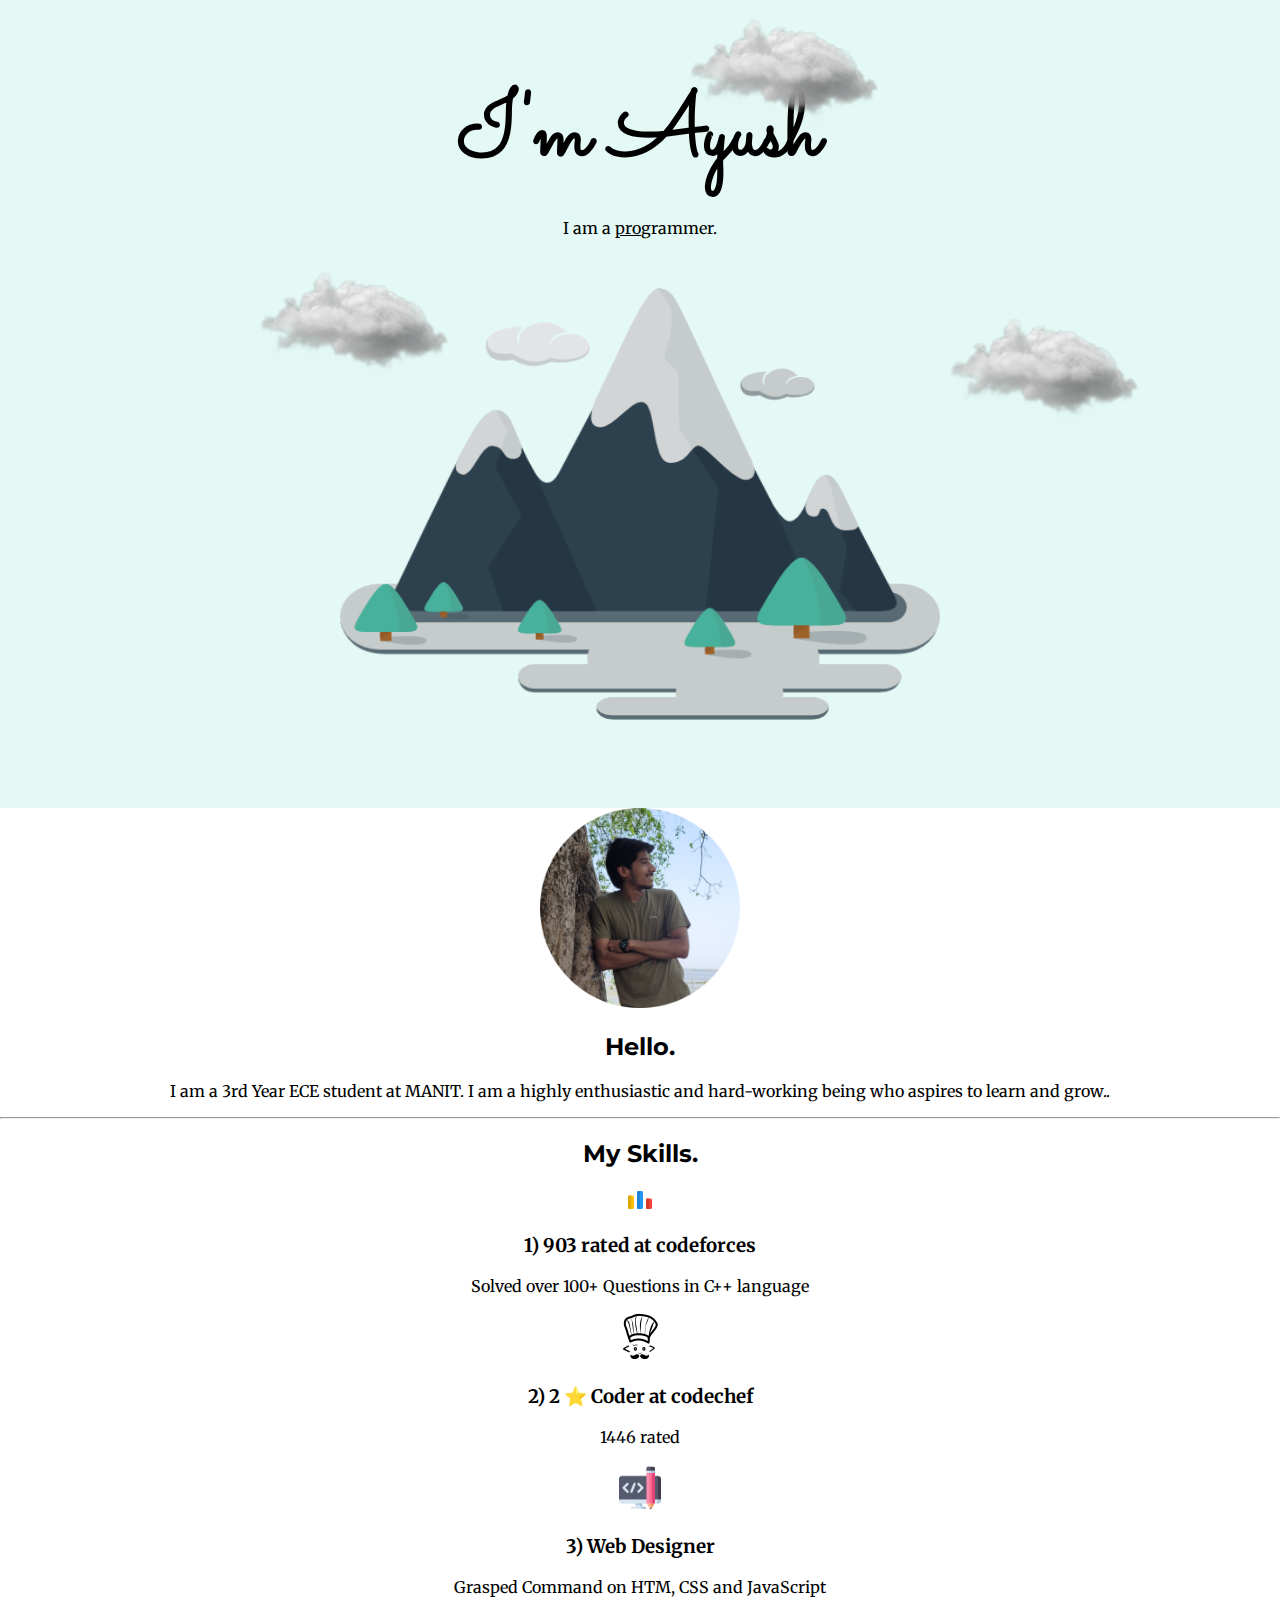
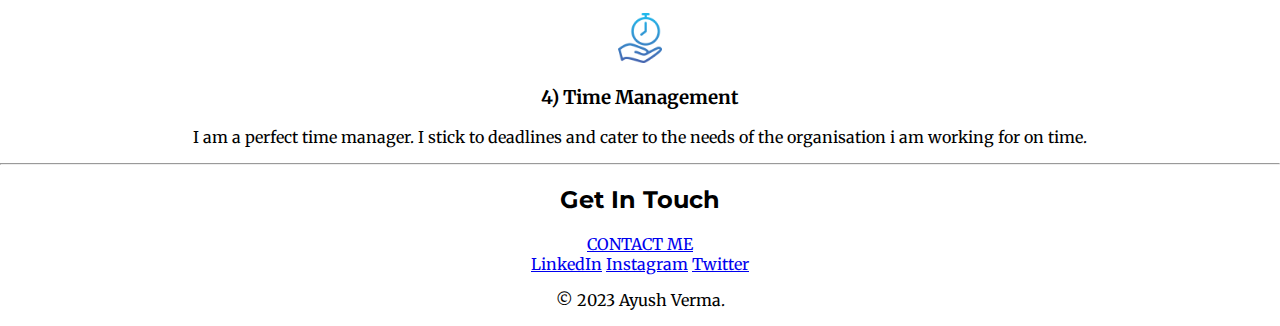
<file: index.html>
<!DOCTYPE html>
<html lang="en">
<head>
    <meta charset="UTF-8">
    <meta http-equiv="X-UA-Compatible" content="IE=edge">
    <meta name="viewport" content="width=device-width, initial-scale=1.0">
    <title>Ayush Verma</title>
    <link rel="stylesheet" href="styles.css">
    <link rel="icon" href="favicon.ico">
    <link href="https://fonts.googleapis.com/css2?family=Merriweather&family=Montserrat&family=Sacramento&display=swap" rel="stylesheet">
</head>
<body>
    <div class="topContainer">
        <img class="top-cloud" src="cloud.png" width="200px" height="130px">
        <br>
    <h1>
        I'm Ayush
    </h1>
    <p> I am a <span class="pro">pro</span>grammer.</p>
    <img class="bottom-1cloud" src="cloud.png" width="200px" height="130px">
    <img class="mountain" src="mountain3.png" width="600px" height="500px">
    <img class="bottom-2cloud" src="cloud.png" width="200px" height="130px">
    </div>
    <div class="midContainer">
        <div class="profile">
          <img class="wallpaper" src="20220501_095053-modified.png" alt="My-image"
          height="200px"
          width="200px">
          <h2>Hello.</h2>
          <p>I am a 3rd Year ECE student at MANIT. I am a highly enthusiastic and hard-working being who aspires to learn and grow..</p>
        </div>
        <hr>
        <div class="skills">
          <h2>My Skills.</h2>
          <div class="skill-row">
            <!-- <img class="" src="icons8-codeforces.-programming-competitions-and-contests,-programming-community.-24.png" alt="c++ icon"> -->
            <a href="https://codeforces.com/profile/ayushv22122001"><img class="" src="icons8-codeforces.-programming-competitions-and-contests,-programming-community.-24.png" alt="c++ icon"></a>
            <h3>1) 903 rated at codeforces</h3>
            <p> Solved over 100+ Questions in C++ language</p>
            <a href="https://www.codechef.com/users/ayushv2212"><img class="" src="icons8-codechef-50.png" alt="codechef icon"></a>
            <h3>2) 2 ⭐ Coder at codechef</h3>
            <p> 1446 rated</p>
          </div>
          <div class="skill-row">
            <a href="https://github.com/yushA987"><img class="webdesigning" src="designer (1).png" alt="Web-designing"></a>
            <h3>3) Web Designer</h3>
            <p>Grasped Command on HTM, CSS and JavaScript</p>
          </div>
          <div class="skill-row">
            <img class="time_management" src="save-time (1).png" alt="Time management">
            <h3>4) Time Management</h3>
            <p>I am a perfect time manager. I stick to deadlines and cater to the needs of the organisation i am working for on time. </p>
          </div>
        </div>
        <hr>
        <div class="contact-me">
          <h2>Get In Touch</h2>
          <a class="btn" href="mailto:ayushv7011@email.com">CONTACT ME</a>
        </div>
      </div>
      
      
      <div class="bottomContainer">
        <a class="footer-link" href="https://www.linkedin.com/in/ayush-verma-2b986922b/">LinkedIn</a>
        <a class="footer-link" href="https://www.instagram.com/ayu_shhh321/">Instagram</a>
        <a class="footer-link" href="https://twitter.com/Ayush768935191">Twitter</a>
        <p>© 2023 Ayush Verma.</p>
      </div>
      
</body>
</html>
</file>
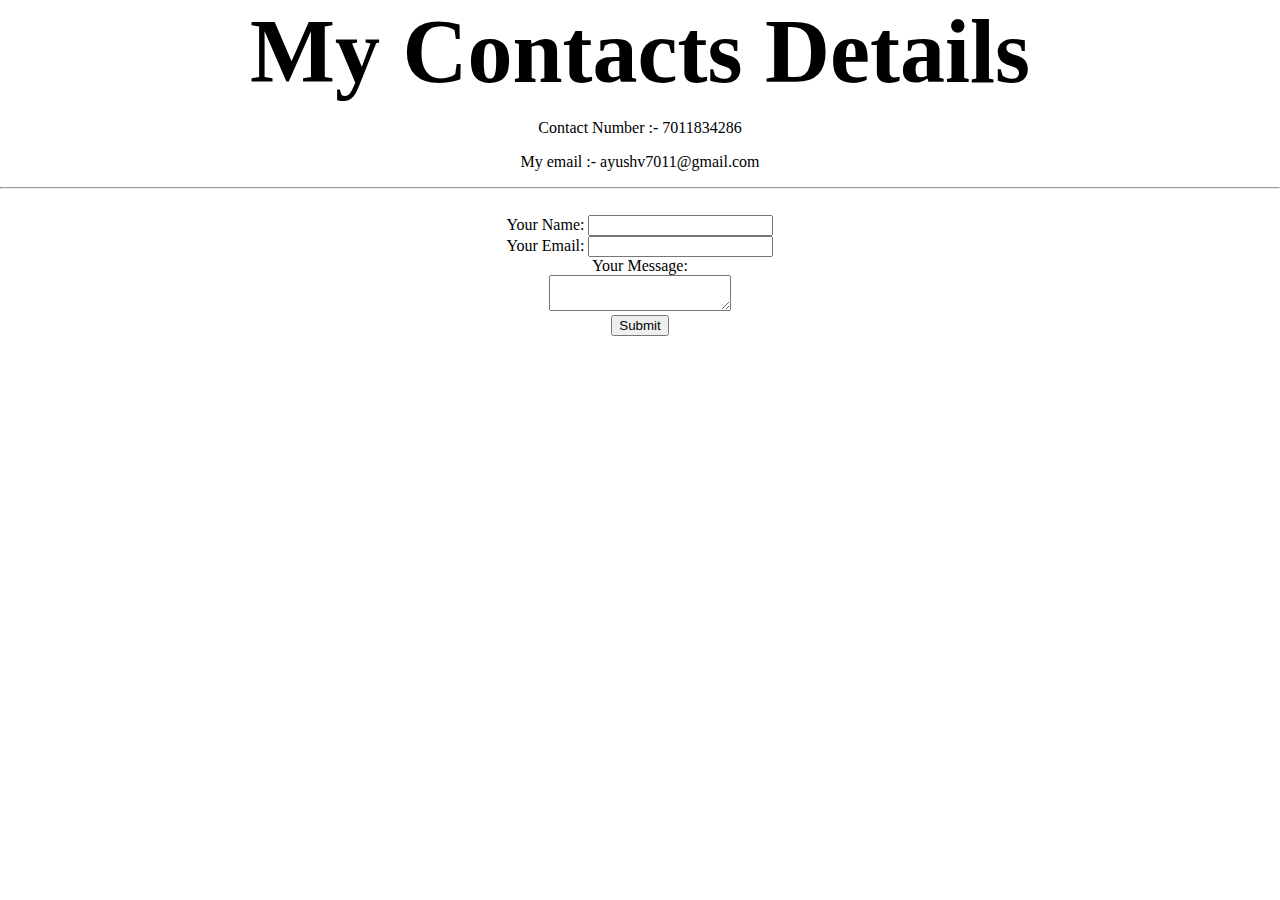
<file: contact-me.html>
<!DOCTYPE html>
<html lang="en">
<head>
    <meta charset="UTF-8">
    <meta http-equiv="X-UA-Compatible" content="IE=edge">
    <meta name="viewport" content="width=device-width, initial-scale=1.0">
    <title>Contact Me</title>
    <link rel="stylesheet" href="css/styles.css"> 
</head>
<body>
    <h1> My Contacts Details</h1>
    <p> Contact Number :- 7011834286</p> 
    <p> My email :- ayushv7011@gmail.com</p>
    <hr>
    <!--<hr size="2" noshade>-->
    <br>
    <form action="mailto:ayushv7011@gmail.com" method="post" enctype="text/plain"> </form>
    <label> Your Name:</label>
    <input name="Your Name" type="text" value="" ><br>
    <label>Your Email:</label>
    <input name="Your email" type="email" value=""><br>
    <label>Your Message: </label><br>
    <textarea name="Your message" row="20" col="60"></textarea><br>
    <input type="submit" name="">
</body>
</html>
</file>
<file: styles.css>
body{
    margin:0;
    text-align:center;
    position:relative;
    font-family: 'Merriweather' , serif;
}
h1{
    font-size: 90px;
    margin:0;
    font-family: 'Sacramento', cursive;
}
h2{
    font-family: 'Montserrat' , sans-serif;
}
.topContainer{
    background-color:#E4F9F5;
    padding:50px;
    /* position:absolute; */
}
.midContainer{
   position:relative;
}
.bottomContainer{
     
}
.pro{
    text-decoration:underline; 
    /* span is inline display, so as <img> and <a> */
    /* <p> <h1,2,3,4> are all blocl element */
    /* block element acquired whole line while inline element acquires only required space. */
    /* inline elements cannot change their width but block element can */
    /* an inline element can be converted to block using display. */
    /* to use an inline element whose width can be changed, use display:inline-block */
    /* <img> element are inline-block; */
}
.top-cloud{
    position:absolute;
    right:400px;
    top:1px;
}
.bottom-1cloud{
    position:absolute;
    left:250px;
}
.bottom-2cloud{
    position:absolute;
    top:300px;
}
.webdesigning{
    width:50px;
}
.time_management{
    width:50px;
}
/* .wallpaper{
    border-radius: 80px;
} */
</file>
<file: css/styles.css>
body{
    margin:0;
    text-align:center;
    position:relative;
    font-family: 'Merriweather' , serif;
}
h1{
    font-size: 90px;
    margin:0;
    font-family: 'Sacramento', cursive;
}
h2{
    font-family: 'Montserrat' , sans-serif;
}
.topContainer{
    background-color:#E4F9F5;
    padding:50px;
    /* position:absolute; */
}
.midContainer{
   position:relative;
}
.bottomContainer{
     
}
.pro{
    text-decoration:underline; 
    /* span is inline display, so as <img> and <a> */
    /* <p> <h1,2,3,4> are all blocl element */
    /* block element acquired whole line while inline element acquires only required space. */
    /* inline elements cannot change their width but block element can */
    /* an inline element can be converted to block using display. */
    /* to use an inline element whose width can be changed, use display:inline-block */
    /* <img> element are inline-block; */
}
.top-cloud{
    position:absolute;
    right:400px;
    top:1px;
}
.bottom-1cloud{
    position:absolute;
    left:250px;
}
.bottom-2cloud{
    position:absolute;
    top:300px;
}
</file>
